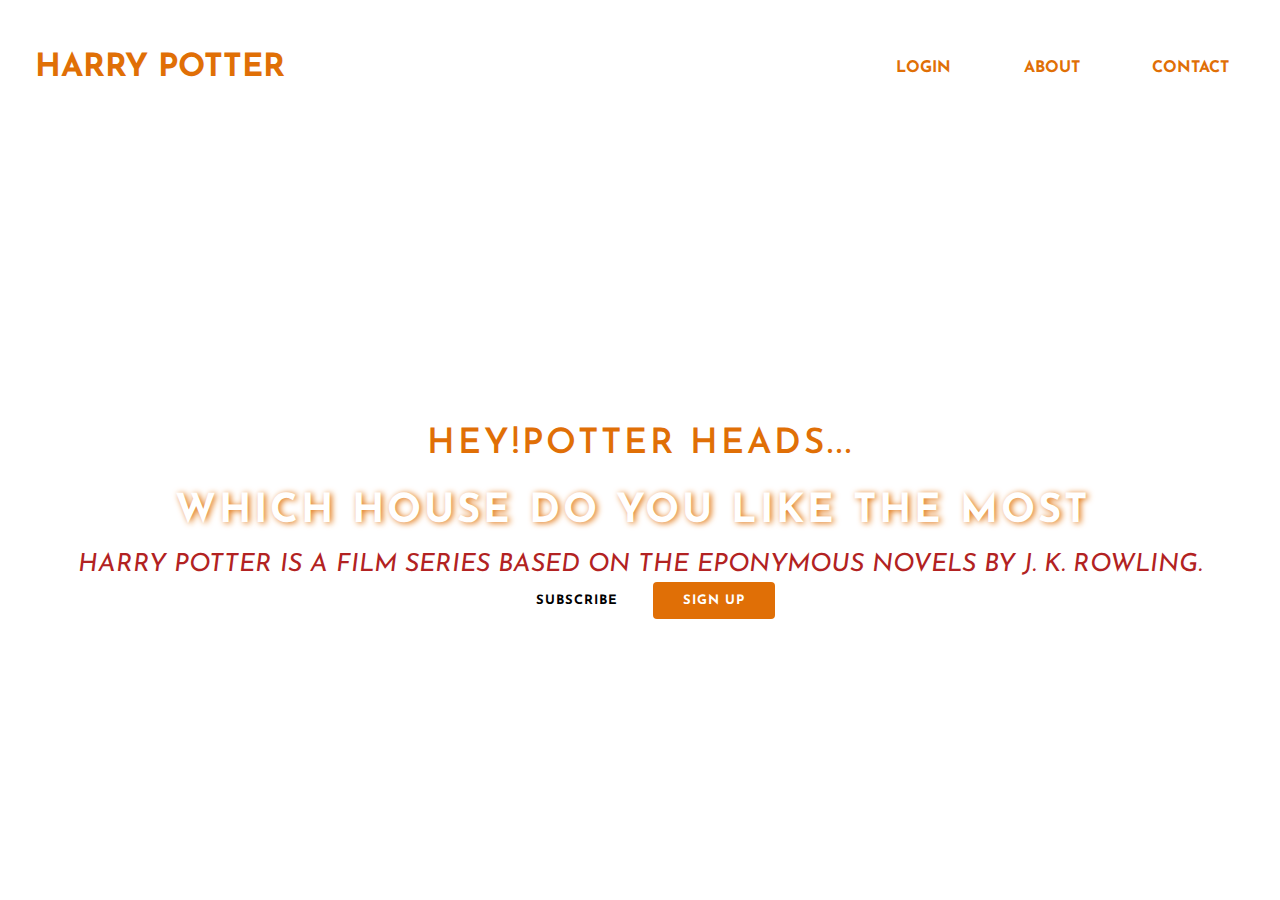
<file: index.html>
<!DOCTYPE html>
<html>
<head>
	<meta charset="utf-8">
	<title>Index</title>
	<link rel="preconnect" href="https://fonts.googleapis.com">
<link rel="preconnect" href="https://fonts.gstatic.com" crossorigin>
<link href="https://fonts.googleapis.com/css2?family=Josefin+Sans:ital,wght@0,100;0,200;0,300;0,400;0,500;0,600;0,700;1,100;1,200;1,300;1,400;1,500;1,600;1,700&display=swap" rel="stylesheet">

 <link
    rel="stylesheet"
    href="https://cdnjs.cloudflare.com/ajax/libs/animate.css/4.1.1/animate.min.css"
  />
	<link rel="stylesheet" type="text/css" href="customstyles.css">
</head>
<body>
	<header>
		<nav>
			<div class="logo"><h1 class=" animate__animated animate__wobble ">Harry Potter</h1></div>
			<div class="menu">
				<a href="#">Home</a>
				<a href="login.html">Login</a>
				<a href="about.html">About</a>
				<a href="contact.html">Contact</a>
			</div>
		</nav>
	
	<main>
		<section>
			<h3> HEY!POTTER HEADS...</h3>
			<h1>WHICH HOUSE DO YOU LIKE THE MOST&nbsp;<span class="changeContent"></span></h1>
			<p>Harry Potter is a film series based on the eponymous novels by J. K. Rowling. </p>
			<div>
				<a href="#" class="btnone">Subscribe</a>
				<a href="register.html"  class="btntwo">Sign Up</a>
			</div>
		</section>

	</main>
</header>

</body>
</html>
</file>
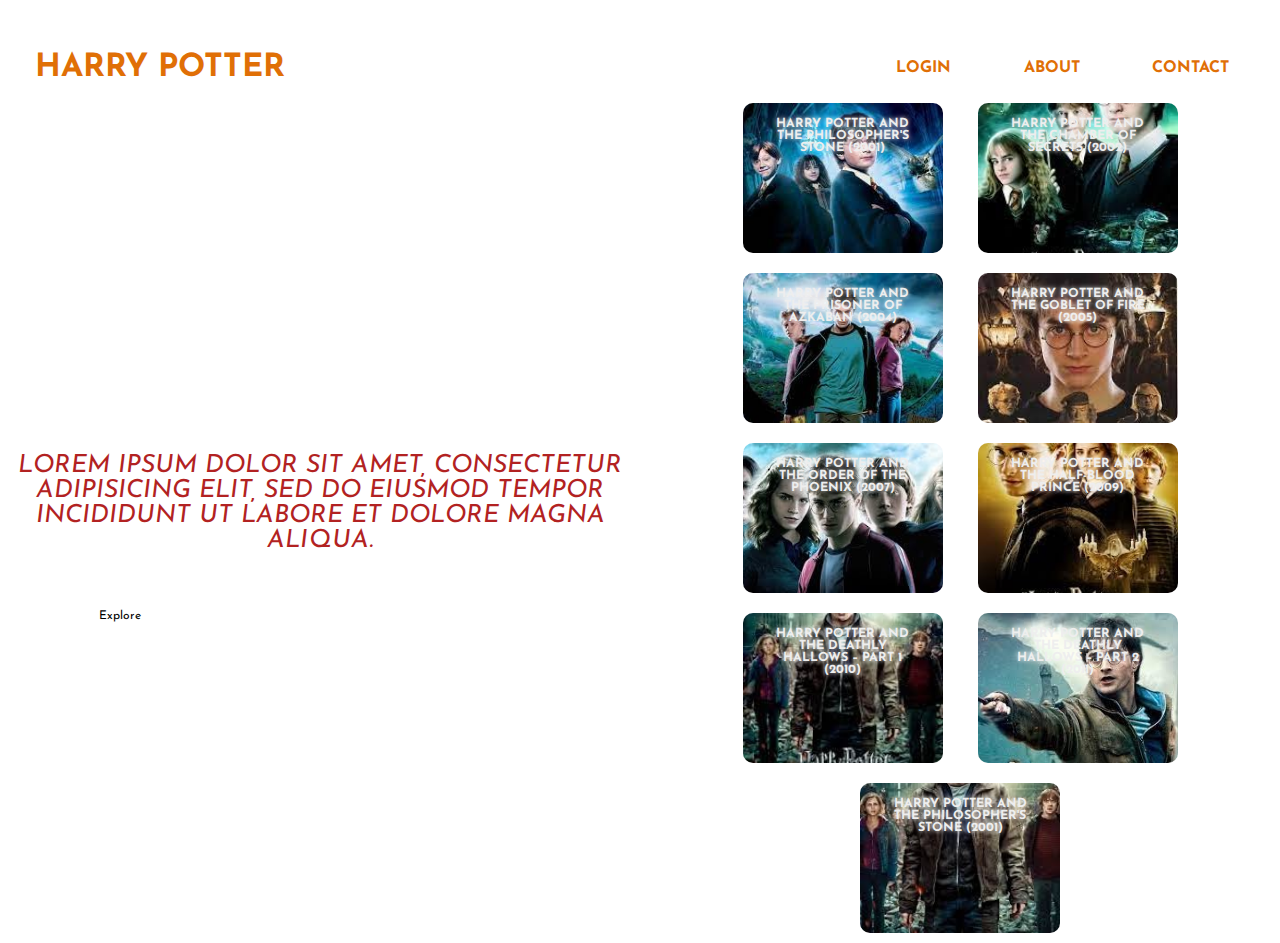
<file: about.html>
<!DOCTYPE html>
<html>
<head>
	<meta charset="utf-8">
	<title>About</title>
	<link rel="preconnect" href="https://fonts.googleapis.com">
<link rel="preconnect" href="https://fonts.gstatic.com" crossorigin>
<link href="https://fonts.googleapis.com/css2?family=Josefin+Sans:ital,wght@0,100;0,200;0,300;0,400;0,500;0,600;0,700;1,100;1,200;1,300;1,400;1,500;1,600;1,700&display=swap" rel="stylesheet">

 <link
    rel="stylesheet"
    href="https://cdnjs.cloudflare.com/ajax/libs/animate.css/4.1.1/animate.min.css"
  />
	<link rel="stylesheet" type="text/css" href="customstyles.css">
</head>
<body>
	<header>
		<nav>
			<div class="logo"><h1 class=" animate__animated animate__wobble ">Harry Potter</h1></div>
			<div class="menu">
				<a href="index.html">Home</a>
				<a href="login.html">Login</a>
				<a href="about.html">About</a>
				<a href="contact.html">Contact</a>
			</div>
		</nav>
	
	<main>
		<section class="row">
			<div class="col">
				<h4 class="heading">Harry Potter</h4>
				<p>Lorem ipsum dolor sit amet, consectetur adipisicing elit, sed do eiusmod
				tempor incididunt ut labore et dolore magna aliqua.</p>
				<button> Explore</button>
			</div>
			<div class="col">
				<div class="card  card1">
					<h5>Harry Potter and the Philosopher's Stone (2001)</h5>
					<p></p>
				</div>
				<div class="card card2">
					<h5>Harry Potter and the Chamber of Secrets (2002)</h5>
					<p></p>
				</div>
				<div class="card card3">
					<h5>Harry Potter and the Prisoner of Azkaban (2004)</h5>
					<p></p>
				</div>
				<div class="card card4">
					<h5>Harry Potter and the Goblet of Fire (2005)</h5>
					<p></p>
				</div>
				<div class="card card5">
					<h5>Harry Potter and the Order of the Phoenix (2007)</h5>
					<p></p>
				</div>
				<div class="card card6">
					<h5>Harry Potter and the Half-Blood Prince (2009)</h5>
					<p></p>
				</div>
				<div class="card card7">
					<h5>Harry Potter and the Deathly Hallows – Part 1 (2010)</h5>
					<p></p>
				</div>
				<div class="card card8">
					<h5>Harry Potter and the Deathly Hallows – Part 2 (2011)</h5>
					<p></p>
				</div>
				<div class="card card9">
					<h5>Harry Potter and the Philosopher's Stone (2001)</h5>
					<p></p>
				</div>
		</section>
		

	</main>
</header>

</body>
</html>
</file>
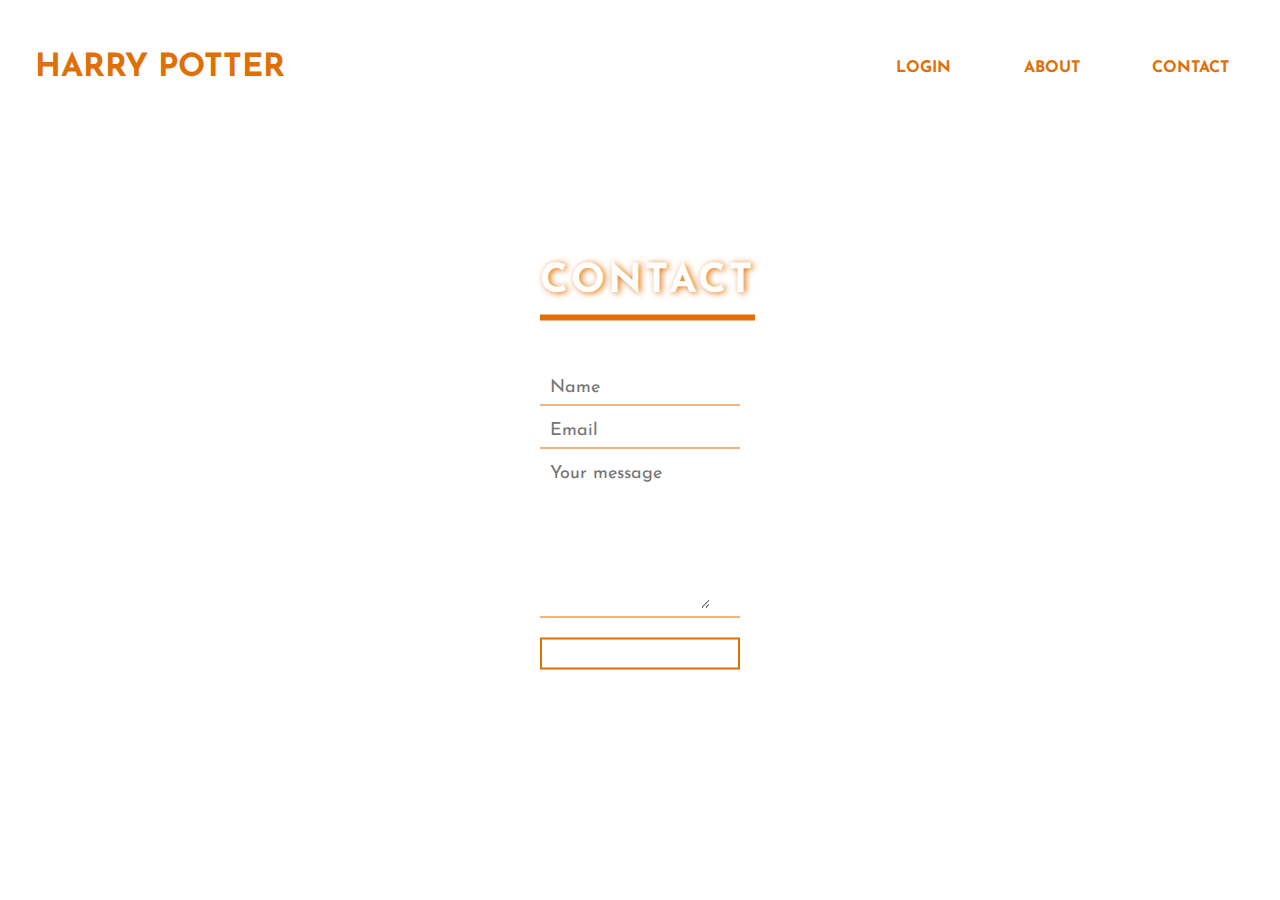
<file: contact.html>
<!DOCTYPE html>
<html>
<head>
	<meta charset="utf-8">
	<title>contact</title>
	<link rel="preconnect" href="https://fonts.googleapis.com">
	<link rel="preconnect" href="https://fonts.gstatic.com" crossorigin>
	<link href="https://fonts.googleapis.com/css2?family=Josefin+Sans:ital,wght@0,100;0,200;0,300;0,400;0,500;0,600;0,700;1,100;1,200;1,300;1,400;1,500;1,600;1,700&display=swap" rel="stylesheet">

 	<link
    rel="stylesheet"
    href="https://cdnjs.cloudflare.com/ajax/libs/animate.css/4.1.1/animate.min.css"
  	/>
	<link rel="stylesheet" type="text/css" href="customstyles.css">
</head>
<body>
	<header>
			<nav>
			<div class="logo"><h1 class=" animate__animated animate__wobble ">Harry Potter</h1></div>
			<div class="menu">
				<a href="index.html">Home</a>
				<a href="login.html">Login</a>
				<a href="about.html">About</a>
				<a href="contact.html">Contact</a>
			</div>
		</nav>
		<main>
			<section class="contact-detail">
				<h1>CONTACT</h1>
				  <form class="" action="mailto:anandmurari1996@gmail.com" method="post" enctype="text/plain">
   					<div class="inputcontact">
    					<input type="text" name="name" value="" placeholder="Name"></div>
   					<div class="inputcontact">
    					<input type="email" name="yourmail" value="" placeholder="Email"></div>
    				<div class="inputcontact">
    					<textarea name="yourmessage" rows="8" cols="30" placeholder="Your message"></textarea></div>
    				<input type="submit" class="btncontact" name="" value="Send message">
  				 </form>	
			</section>
		</main>
	</header>

</body>
</html>
</file>
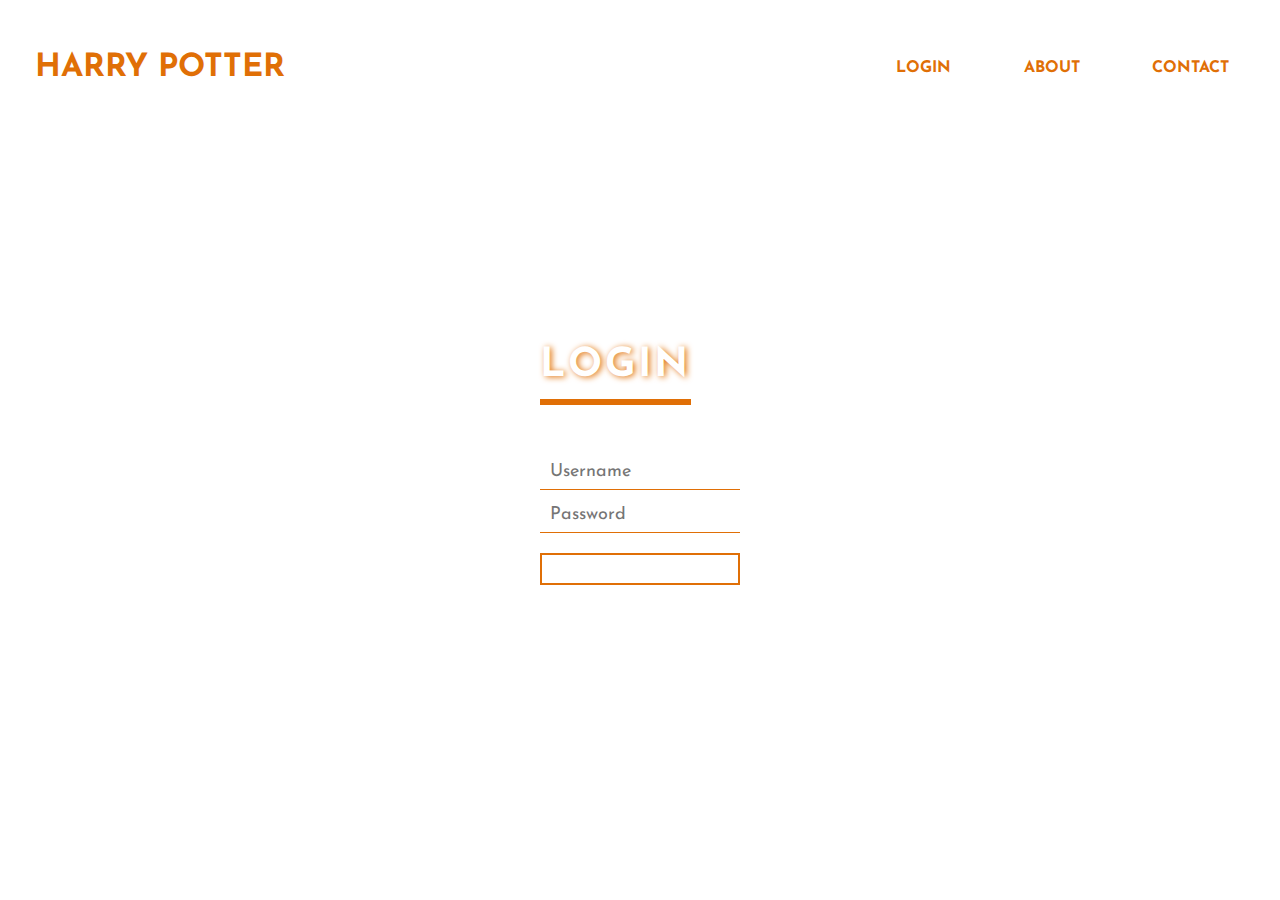
<file: login.html>
<!DOCTYPE html>
<html>
<head>
	<meta charset="utf-8">
	<title>Login</title>
	<link rel="preconnect" href="https://fonts.googleapis.com">
<link rel="preconnect" href="https://fonts.gstatic.com" crossorigin>
<link href="https://fonts.googleapis.com/css2?family=Josefin+Sans:ital,wght@0,100;0,200;0,300;0,400;0,500;0,600;0,700;1,100;1,200;1,300;1,400;1,500;1,600;1,700&display=swap" rel="stylesheet">
<link rel="stylesheet" href="https://pro.fontawesome.com/releases/v5.10.0/css/all.css" integrity="sha384-AYmEC3Yw5cVb3ZcuHtOA93w35dYTsvhLPVnYs9eStHfGJvOvKxVfELGroGkvsg+p" crossorigin="anonymous"/>

 <link
    rel="stylesheet"
    href="https://cdnjs.cloudflare.com/ajax/libs/animate.css/4.1.1/animate.min.css"
  />
	<link rel="stylesheet" type="text/css" href="customstyles.css">
</head>
<body>
	<header>
		<nav>
			<div class="logo"><h1 class=" animate__animated animate__wobble ">Harry Potter</h1></div>
			<div class="menu">
				<a href="index.html">Home</a>
				<a href="login.html">Login</a>
				<a href="about.html">About</a>
				<a href="contact.html">Contact</a>
			</div>
		</nav>
		<main>
			<section class="login-box">
				<h1>LOgin</h1>
				<div class="textbox">
					<i class="fad fa-user"></i>
					<input type="text" name="" placeholder="Username">
				</div>
				<div class="textbox">
					<i class="fad fa-unlock"></i>
					<input type="password" name="" placeholder="Password">				</div>
				<input type="button" class="btn"
				value="Sign In" name="">
			</section>
		</main>
	</header>
</body>
</html>
</file>
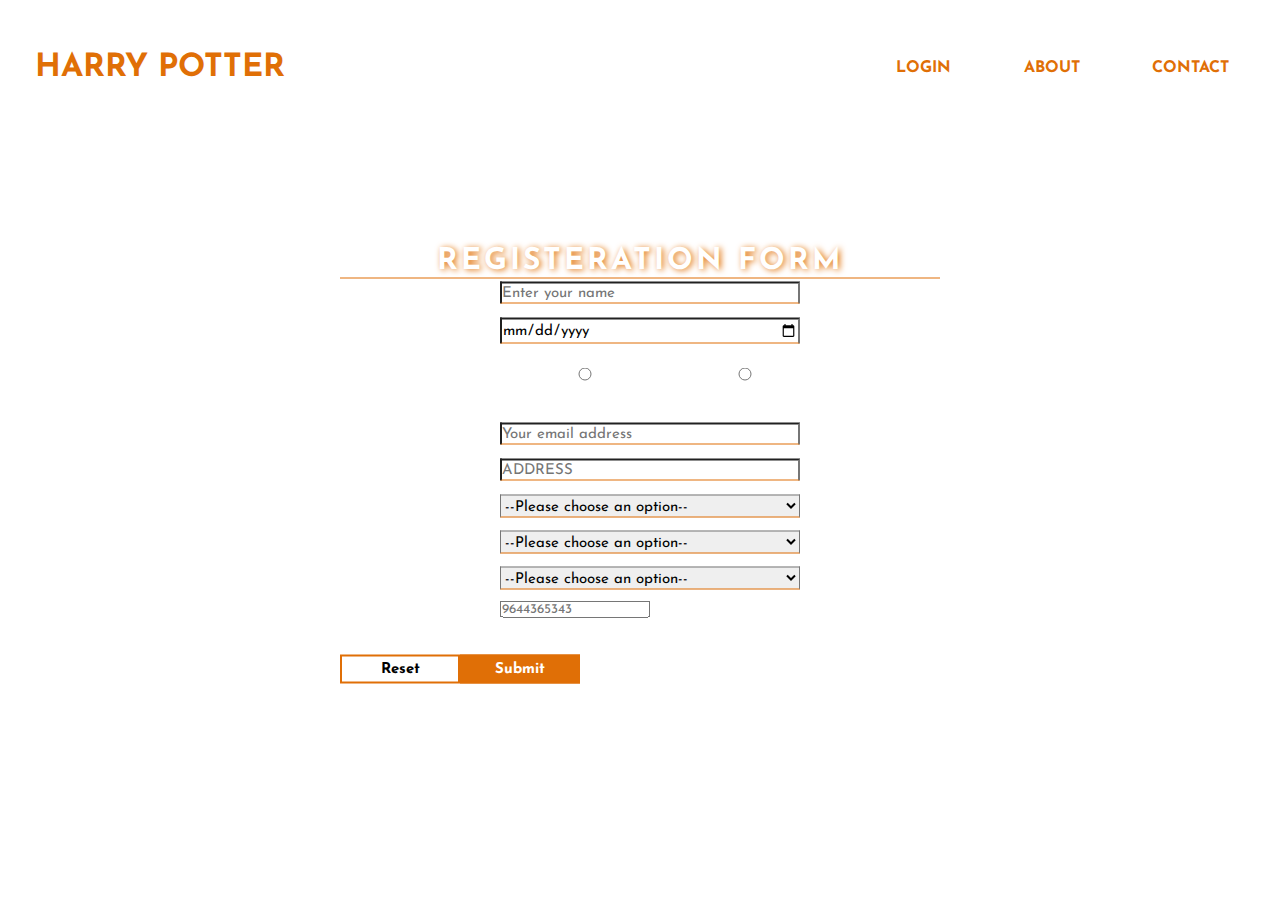
<file: register.html>
<!DOCTYPE html>
<html>
<head>
	<meta charset="utf-8">
	<title>Register</title>
	<link rel="preconnect" href="https://fonts.googleapis.com">
	<link rel="preconnect" href="https://fonts.gstatic.com" crossorigin>
	<link href="https://fonts.googleapis.com/css2?family=Josefin+Sans:ital,wght@0,100;0,200;0,300;0,400;0,500;0,600;0,700;1,100;1,200;1,300;1,400;1,500;1,600;1,700&display=swap" rel="stylesheet">

 	<link
    rel="stylesheet"
    href="https://cdnjs.cloudflare.com/ajax/libs/animate.css/4.1.1/animate.min.css"
  	/>
	<link rel="stylesheet" type="text/css" href="customstyles.css">

</head>
<body>
	<header>
		<nav>
			<div class="logo"><h1 class=" animate__animated animate__wobble ">Harry Potter</h1></div>
			<div class="menu">
				<a href="index.html">Home</a>
				<a href="login.html">Login</a>
				<a href="about.html">About</a>
				<a href="contact.html">Contact</a>
			</div>
		</nav>
		<main>
			<section class="register-form">
				<h1>Registeration Form</h1>
				<form>
				<label>Name :</label>
				<input type="text" class="register-box"name="your name" placeholder="Enter your name">
				<br>
				<label>DOB :</label>
				<input type="date" class="register-box"name="DOB" placeholder="Birth date">
				<br>
				<label>Sex :</label>
				<label>Male<input type="radio" class="rd1" name="radio"></label>
				<label>Female<input type="radio"class="rd2" name="radio"></label>
				<br>
				<label>Email :</label>
				<input type="email" class="register-box"name="Email" placeholder="Your email address">
				<br>
				<label> Address :</label>
				<input type="text" class="register-box"name="Address" placeholder="ADDRESS">
				<br>
				<label>School :</label>
				<select name="School" class="register-box"id="School">
	    			<option placeholder="">--Please choose an option--</option>
	   		 		<option placeholder="#">Kendriya Vidyalaya</option>
	    			<option placeholder="#">Raipur convent Higher Secondary School</option>
	   				<option placeholder="#">Central Primary Higher Secondary School</option>  
				</select>
				<br>
				<label>Department :</label>
				<select name="Department"class="register-box" id="Department">
					<option placeholder="">--Please choose an option--</option>
					<option placeholder="#">Science</option>
					<option placeholder="#">Commerce</option>
					<option placeholder="#">Arts</option>  
				</select>
				<br>
				<label>Course :</label>
				<select name="School" class="register-box" id="Select-select">
					<option placeholder="">--Please choose an option--</option>
					<option placeholder="#">B.Tech</option>
					<option placeholder="#">B.com</option>
					<option placeholder="#">Bsc</option>
					<option placeholder="#">BCA</option>
				<option placeholder="#">Agriculture</option>
				<option placeholder="#">B.Ed</option>   
				</select>
				<br>
				<label>Mobile Number :</label>
				<input type="number" name="xxxxxxxxxx" placeholder="9644365343">
				<br>
				<input type="button" class="btnregister1" name="" value="Reset">
				<input type="button" class="btnregister2"name="" value="Submit">
				</form>
			</section>
		</main>
	</header>
</body>
</html>
</file>
<file: customstyles.css>
*{
	margin: 0;
	padding: 0;
	box-sizing: border-box;
	font-family: 'Josefin Sans', sans-serif;
}

header{
	width: 100%;
	height: 100vh;
	background-image:url(https://media.istockphoto.com/vectors/dust-white-christmas-vector-id1131147562?k=6&m=1131147562&s=612x612&w=0&h=bqsqt7AygVhQVExIdApNw4Um_vAKSbPzavFgWZsS9BQ=) ;
	background-repeat: no-repeat;
	background-size: cover;
	}	
nav{
	width: 100%;
	height: 15vh;
	background-color: rgba(255,255,255,0.1);
	display: flex;
	justify-content: space-between;
	align-items: center;
	text-transform: uppercase;

}
nav .logo{
	width: 25%;
	text-align: center;
	color: #E06F06;
	
}
nav .menu{
	width: 40%;
	display: flex;
	justify-content: space-around;

}
nav .menu a{
	width: 25%;
	text-decoration: none;
	color:#E06F06 ;
	font-weight: bold;
}

nav .menu a:first-child{
	color: white;
}

main{
	width: 100%;
	height: 85vh;
	display: flex;
	color: white;
	justify-content: center;
	align-items: center;
	text-align: center;
}
section{
	text-transform: uppercase;
}
section h3{
	font-size: 35px;
	font-weight: 600;
	letter-spacing: 3px;
	text-shadow: 3px 3px 6px white;
	color: #E06F06;
}

section h1{
	margin: 30px 0 20px 0px;
	font-size: 40px;
	font-weight: 900;
	letter-spacing: 3px;
	text-shadow: 2px 1px 6px #E06F06;


}
section h1 span{
	text-shadow: 2px 1px 6px white ;
	color: #E06F06;
	text-transform: uppercase;
}

section p{
	font-size: 25px;
	font-style: italic;
	font-weight: 400;
	margin: 0 0 15px 0;
}

section a{
	padding: 12px 30px;
	border-radius: 4px;
	outline: none;
	font-size: 13px;
	font-weight: 500;
	text-decoration:none;
	letter-spacing: 1px;
	text-transform: uppercase;
}


.btnone{
	background-color: #fff;
	color: #000;
	font-weight: bold;
}

.btntwo{
	background-color:#E06F06;
	color: #fff;
	font-weight: bold;
}

.changeContent:after{
	content: "";
	animation: changetext 10s infinite linear;

}
@keyframes changetext{
	0%{content: "Grifyndor"}
	30%{content: "Slytherin";}
	60%{content:"ravenClaw";}
	100%{content: "Hufflepuff"}

}




/* login*/


.login-box{
	width: 200px;
	position: absolute;
	top: 50%;
	left: 50%;
	transform:translate(-50%,-50%);
	color: white;
}
.textbox i{
	float: left;
	text-align: center;
}


.login-box h1{
	float: left;
	font-size: 40px;
	border-bottom: 6px solid #E06F06;
	margin-bottom: 50px;
	padding: 13px 0;
}

.textbox{
		width: 100%;
		font-size: 20px;
		padding: 8px 0;
		margin: 8px 0;
		overflow: hidden;
		border-bottom: 1px solid #E06F06;
}
.textbox input{
	background: none;
	color: white;
	border: none;
	outline: none;
	font-size: 18px;
	width: 80%;
	float: left;
	margin: 0 10px;

}
.btn{
	width: 100%;
	background: none;
	color: white;
	font-size: 18px;
	border:2px solid #E06F06;
	padding: 5px;
	cursor: pointer;
	margin: 12px 0;
	
}
/*about*/

.row{
	display: flex;
	height: 100%;
	align-items: center;
}
.col{
	flex-basis: 50%;
}

h4{
	color: white;
	font-size: 50px;
	float: left;
	margin-left: 30px;
}

p{
	color: firebrick;
	line-height: 25px;
	font-size: 20px;
	justify-content:left;
	float: left;
}

button{
	width: 180px;
	color: #000;
	font-size: 12px;
	padding: 12px 0;
	background: #fff;
	border:none;
	outline: none;
	margin-top: 30px;
	float: left;
	margin-left: 30px;
	border-radius: 20px;
}

.card{
	width: 200px;
	height: 150px;
	display: inline-block;
	border-radius: 10px;
	padding: 15px 25px;
	box-sizing: border-box;
	cursor: pointer;
	margin: 10px 15px;
	background-color: red;
	font-size: 15px;
	background-position: center;
	background-size: cover;
	transition: transform 1s;
	box-shadow: 2px 2px 8px #fff;

}


.card:hover{
	transform: translateY(-10px);
}

.card1{
	background-image: url([data-uri]);
}

.card2{
	background-image: url(2.jfif);
}
.card3{
	background-image: url(3.jfif);
}
.card4{
	background-image: url(4.jfif);
}
.card5{
	background-image: url(5.jfif);
}
.card6{
	background-image: url(6.jfif);
}
.card7{
	background-image: url(7.jfif);
}
.card8{
	background-image: url(8.jfif);
}
.card9{
	background-image: url(9.jfif);
}

h5{
	color: #eee;
	text-shadow: 0 0 5px #fff;

}

.card p{
	font-size: 10px;
}

/* Register form*/

.register-form{
	width: 600px;
	position: absolute;
	top: 50%;
	left: 50%;
	transform:translate(-50%,-50%);
	color: white;
}



.register-form h1{
	float: top;
	font-size: 30px;
	border-bottom: 1px solid #E06F06;
	margin-bottom: 1px;
	padding: 1px 0;
}

.register-box{
		width: 50%;
		font-size: 15px;
		padding: 2px 0;
		margin: 2px 0;
		overflow: hidden;
		border-bottom: 1px solid #E06F06;
}
.register-form label,input,select {
 display: block;
 width: 150px;
 float: left;
 margin-bottom: 20px;
 padding-right: 20px;
}
.register-form label{
	text-align: left;
	margin-left: 10px;
}
.register-box input{
	background: none;
	color: white;
	border: none;
	outline: none;
	font-size: 18px;
	width: 80%;
	float: left;
	margin: 0 2px;
	
}
.btnregister1{
	width: 20%;
	background: #ffff;
	color: #000;
	font-size: 15px;
	border:2px solid #E06F06;
	padding: 5px;
	cursor: pointer;
	margin: 2px 0;
	font-weight: bold;.
	align-items: flex-end;
}
.btnregister2{
	width: 20%;
	background: #E06F06;
	color: #fff;
	font-size: 15px;
	border:2px solid #E06F06;
	padding: 5px;
	cursor: pointer;
	margin: 2px 0;
	font-weight: bold;

}

.register-form br {
 clear: left;
}

/* contact*/
.contact-detail{
	width: 200px;
	position: absolute;
	top: 50%;
	left: 50%;
	transform:translate(-50%,-50%);
	color: white;
}
.contact-detail h1{
	float: left;
	font-size: 40px;
	border-bottom: 6px solid #E06F06;
	margin-bottom: 50px;
	padding: 13px 0;
}

.inputcontact{
		width: 100%;
		font-size: 20px;
		padding: 8px 0;
		margin: 8px 0;
		overflow: hidden;
		border-bottom: 1px solid #E06F06;
}
.inputcontact input,textarea{
	background: none;
	color: white;
	border: none;
	outline: none;
	font-size: 18px;
	width: 80%;
	float: left;
	margin: 0 10px;

}
.btncontact {
	width: 100%;
	background: none;
	color: white;
	font-size: 18px;
	border:2px solid #E06F06;
	padding: 5px;
	cursor: pointer;
	margin: 12px 0;	
}
</file>
